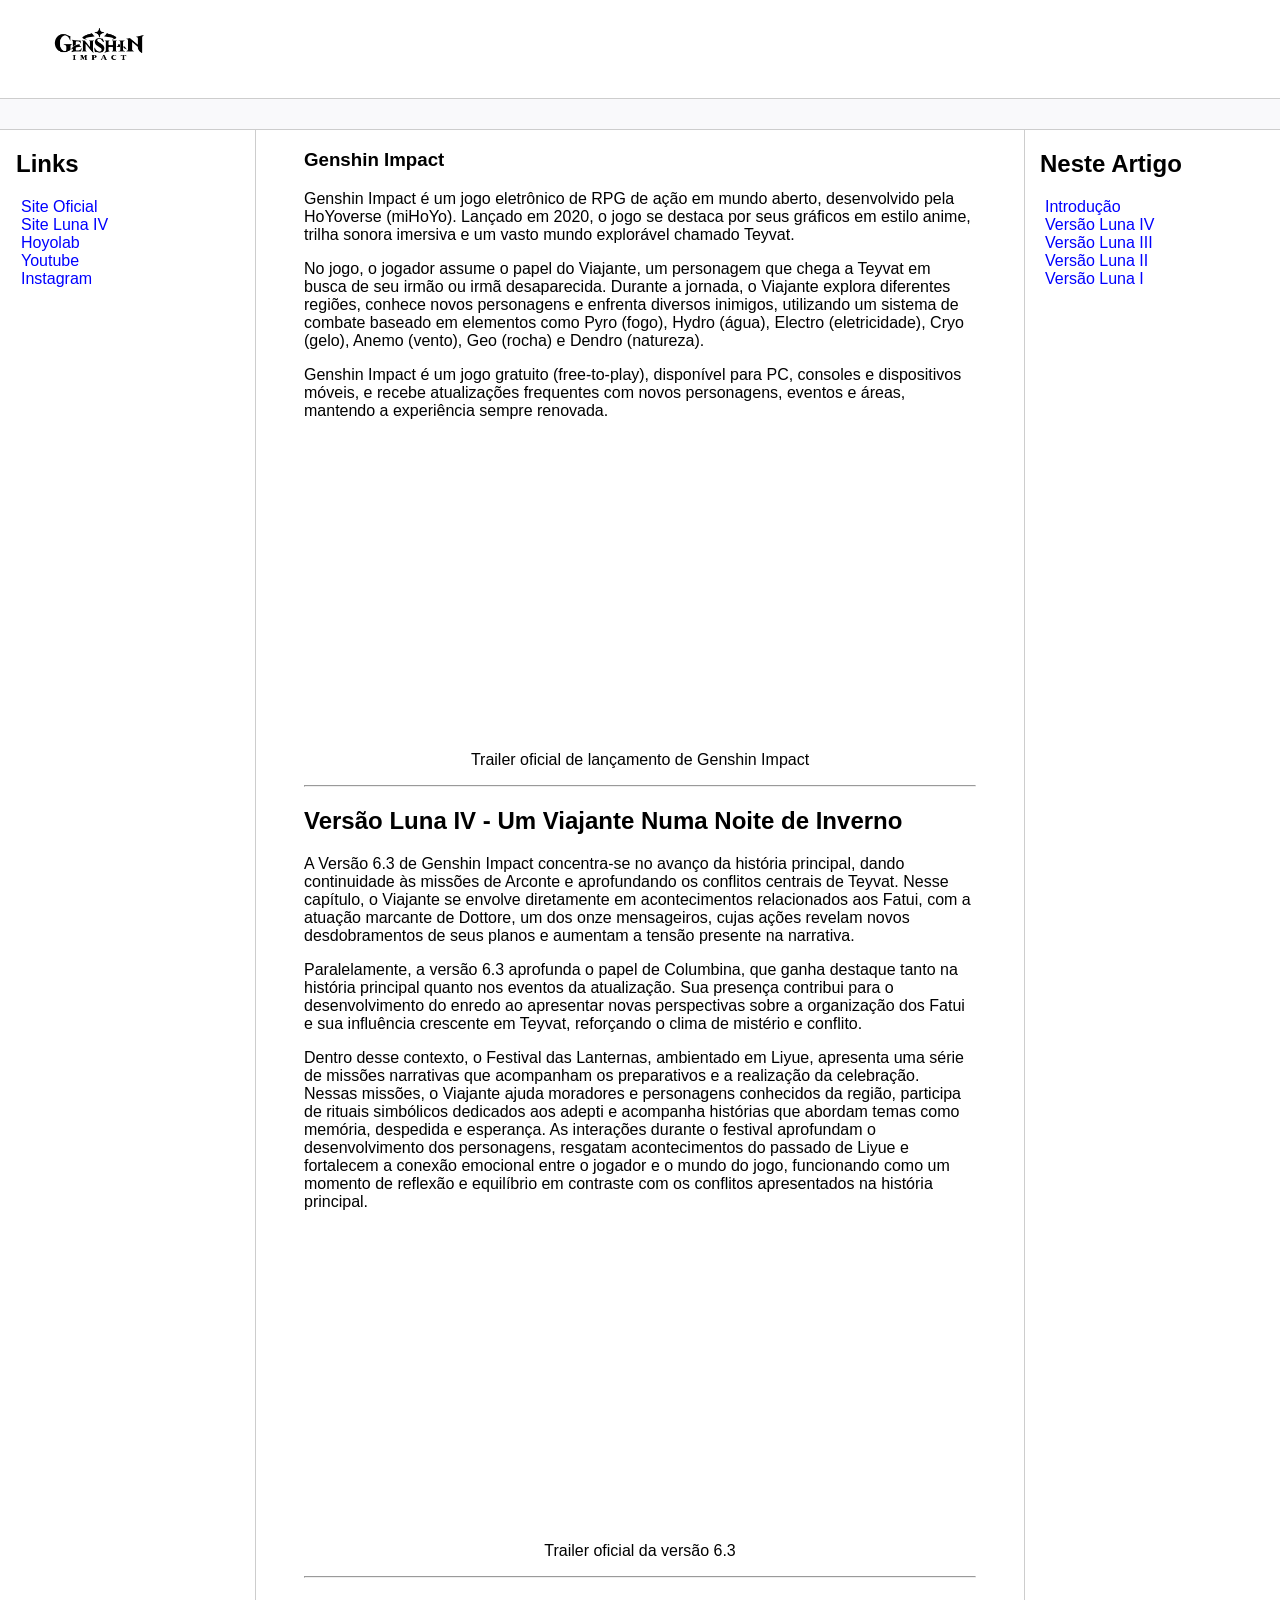
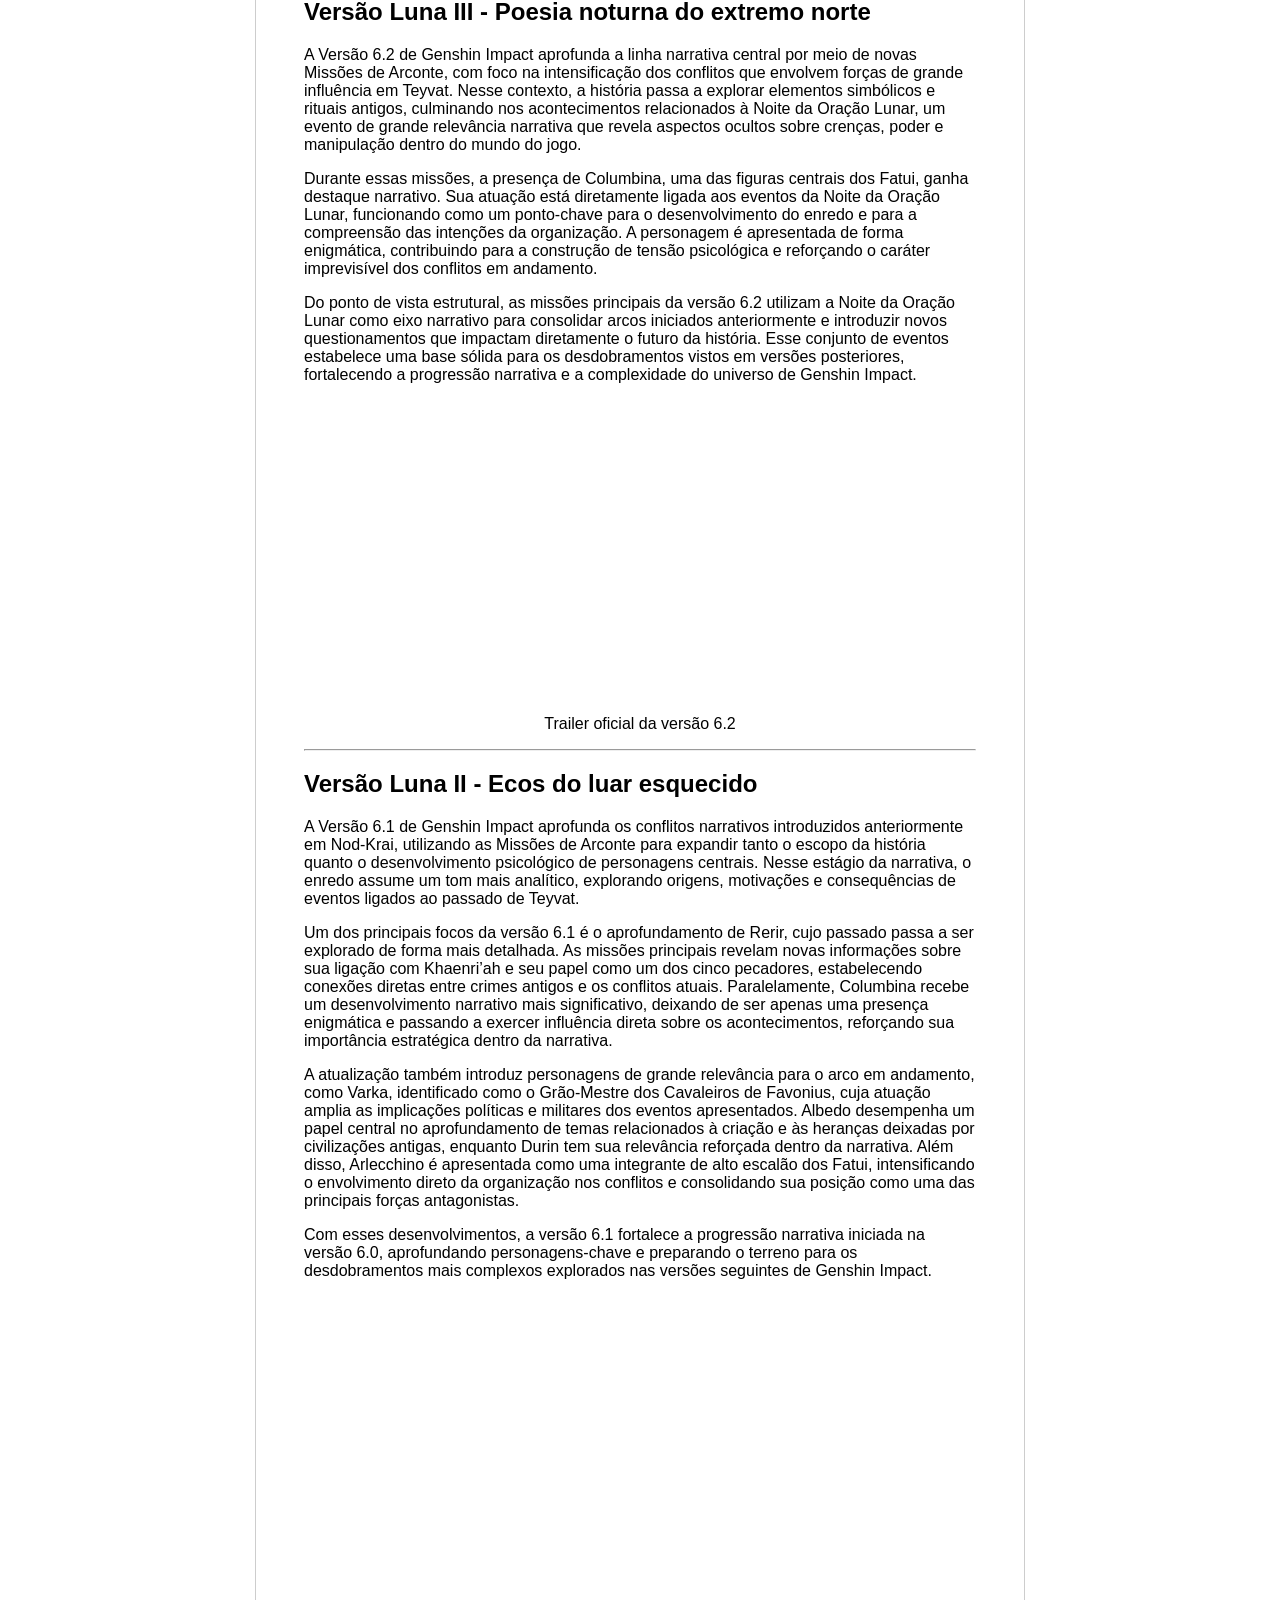
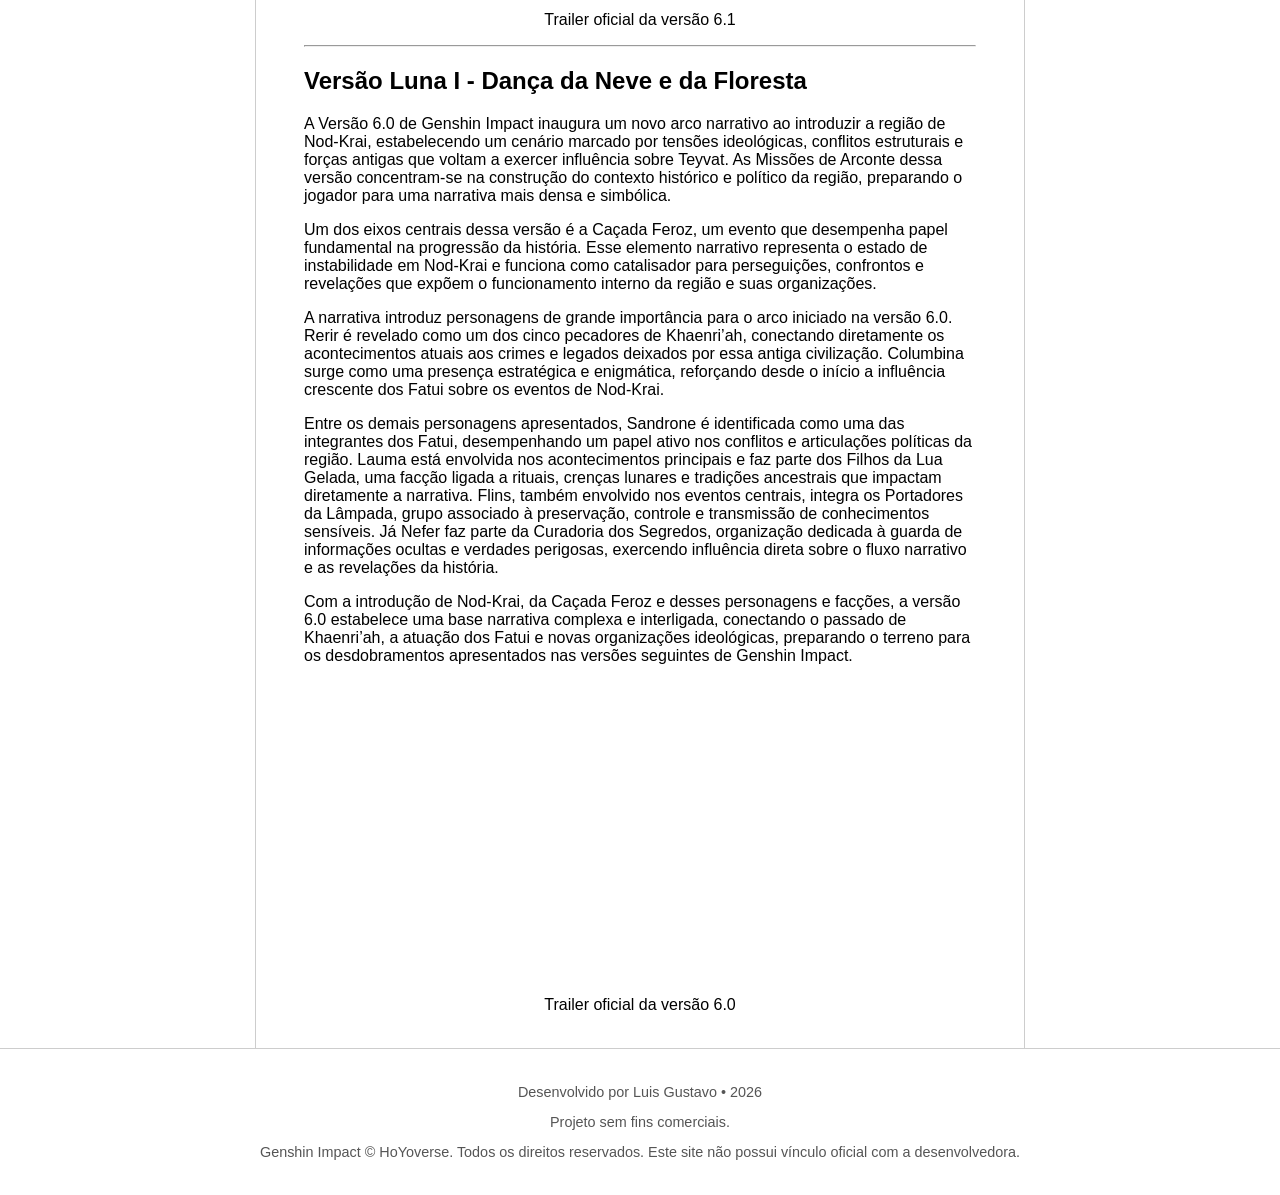
<file: Meu-Segundo-HTML/index.html>
<!DOCTYPE html>
<html lang="pt-br">

<head>
    <meta charset="UTF-8">
    <meta http-equiv="X-UA-Compatible" content="IE=edge">
    <meta name="viewport" content="width=device-width, initial-scale=1.0">
    <title>Genshin Impact</title>
    <link rel="stylesheet" href="assets/css/style.css">
</head>

<body>

    <header>
        <div class="logo">
            <img src="assets/images/Genshin Impact Logo.png" width="200" alt="Logotipo do jogo Genshin Impact" />
        </div>
    </header>

    <div class="bar"></div>

    <main class="content">
        <nav class="sidebar" aria-label="Links externos sobre Genshin Impact">
            <h2>Links</h2>
            <ul>
                <li><a href="https://genshin.hoyoverse.com/pt/home" target="_blank" rel="noopener noreferrer">Site
                        Oficial</a></li>
                <li><a href="https://genshin.hoyoverse.com/pt/" target="_blank" rel="noopener noreferrer"> Site Luna
                        IV</a></li>
                <li><a href="https://www.hoyolab.com/home" target="_blank" rel="noopener noreferrer">Hoyolab</a></li>
                <li><a href="https://www.youtube.com/@GenshinImpact" target="_blank"
                        rel="noopener noreferrer">Youtube</a></li>
                <li><a href="https://www.instagram.com/genshinimpact/" target="_blank"
                        rel="noopener noreferrer">Instagram</a></li>
            </ul>
        </nav>

        <article class="main">
            <section>
                <h1 id="introducao">Genshin Impact</h1>
                <p>Genshin Impact é um jogo eletrônico de RPG de ação em mundo aberto, desenvolvido pela HoYoverse
                    (miHoYo).
                    Lançado em 2020, o jogo se destaca por seus gráficos em estilo anime, trilha sonora imersiva e um
                    vasto
                    mundo explorável chamado Teyvat.</p>
                <p>No jogo, o jogador assume o papel do Viajante, um personagem que chega a Teyvat em busca de seu irmão
                    ou
                    irmã desaparecida. Durante a jornada, o Viajante explora diferentes regiões, conhece novos
                    personagens e
                    enfrenta diversos inimigos, utilizando um sistema de combate baseado em elementos como Pyro (fogo),
                    Hydro (água), Electro (eletricidade), Cryo (gelo), Anemo (vento), Geo (rocha) e Dendro (natureza).
                </p>
                <p>Genshin Impact é um jogo gratuito (free-to-play), disponível para PC, consoles e dispositivos móveis,
                    e
                    recebe atualizações frequentes com novos personagens, eventos e áreas, mantendo a experiência sempre
                    renovada.</p>
                <figure>
                    <iframe width="560" height="315" src="https://www.youtube.com/embed/TAlKhARUcoY?si=qpi9Kr5sYi59knwH"
                        title="Trailer oficial de lançamento de Genshin Impact" frameborder="0"
                        allow="accelerometer; autoplay; clipboard-write; encrypted-media; gyroscope; picture-in-picture; web-share"
                        referrerpolicy="strict-origin-when-cross-origin" allowfullscreen></iframe>
                    <figcaption>Trailer oficial de lançamento de Genshin Impact</figcaption>
                </figure>
            </section>

            <hr>

            <section>
                <h2 id="versao-luna-iv">Versão Luna IV - Um Viajante Numa Noite de Inverno</h2>
                <p>A Versão 6.3 de Genshin Impact concentra-se no avanço da história principal, dando continuidade às
                    missões de Arconte e aprofundando os conflitos centrais de Teyvat. Nesse capítulo, o Viajante se
                    envolve
                    diretamente em acontecimentos relacionados aos Fatui, com a atuação marcante de Dottore, um dos onze
                    mensageiros, cujas ações
                    revelam novos desdobramentos de seus planos e aumentam a tensão presente na narrativa.</p>
                <p>Paralelamente, a versão 6.3 aprofunda o papel de Columbina, que ganha destaque tanto na história
                    principal quanto nos eventos da atualização. Sua presença contribui para o desenvolvimento do enredo
                    ao
                    apresentar novas perspectivas sobre a organização dos Fatui e sua influência crescente em Teyvat,
                    reforçando o clima de mistério e conflito.</p>
                <p>Dentro desse contexto, o Festival das Lanternas, ambientado em Liyue, apresenta uma série de missões
                    narrativas que acompanham os preparativos e a realização da celebração. Nessas missões, o Viajante
                    ajuda
                    moradores e personagens conhecidos da região, participa de rituais simbólicos dedicados aos adepti e
                    acompanha histórias que abordam temas como memória, despedida e esperança. As interações durante o
                    festival aprofundam o desenvolvimento dos personagens, resgatam acontecimentos do passado de Liyue e
                    fortalecem a conexão emocional entre o jogador e o mundo do jogo, funcionando como um momento de
                    reflexão e equilíbrio em contraste com os conflitos apresentados na história principal.</p>
                <figure>
                    <iframe width="560" height="315" src="https://www.youtube.com/embed/_yuHIzPJGHA?si=ZLZc5RYgcNgXT3jJ"
                        title="Trailer oficial da versão 6.3 de Genshin Impact - Luna IV" frameborder="0"
                        allow="accelerometer; autoplay; clipboard-write; encrypted-media; gyroscope; picture-in-picture; web-share"
                        referrerpolicy="strict-origin-when-cross-origin" allowfullscreen></iframe>
                    <figcaption>Trailer oficial da versão 6.3</figcaption>
                </figure>
            </section>

            <hr>

            <section>
                <h2 id="versao-luna-iii">Versão Luna III - Poesia noturna do extremo norte</h2>
                <p>A Versão 6.2 de Genshin Impact aprofunda a linha narrativa central por meio de novas Missões de
                    Arconte,
                    com foco na intensificação dos conflitos que envolvem forças de grande influência em Teyvat. Nesse
                    contexto, a história passa a explorar elementos simbólicos e rituais antigos, culminando nos
                    acontecimentos relacionados à Noite da Oração Lunar, um evento de grande relevância narrativa que
                    revela
                    aspectos ocultos sobre crenças, poder e manipulação dentro do mundo do jogo.</p>
                <p>Durante essas missões, a presença de Columbina, uma das figuras centrais dos Fatui, ganha destaque
                    narrativo. Sua atuação está diretamente ligada aos eventos da Noite da Oração Lunar, funcionando
                    como um
                    ponto-chave para o desenvolvimento do enredo e para a compreensão das intenções da organização. A
                    personagem é apresentada de forma enigmática, contribuindo para a construção de tensão psicológica e
                    reforçando o caráter imprevisível dos conflitos em andamento.</p>
                <p>Do ponto de vista estrutural, as missões principais da versão 6.2 utilizam a Noite da Oração Lunar
                    como
                    eixo narrativo para consolidar arcos iniciados anteriormente e introduzir novos questionamentos que
                    impactam diretamente o futuro da história. Esse conjunto de eventos estabelece uma base sólida para
                    os
                    desdobramentos vistos em versões posteriores, fortalecendo a progressão narrativa e a complexidade
                    do
                    universo de Genshin Impact.</p>
                <figure>
                    <iframe width="560" height="315" src="https://www.youtube.com/embed/fU6nElrxNRs?si=5dLxosUzM3kT7zOH"
                        title="Trailer oficial da versão 6.2 de Genshin Impact - Luna III" frameborder="0"
                        allow="accelerometer; autoplay; clipboard-write; encrypted-media; gyroscope; picture-in-picture; web-share"
                        referrerpolicy="strict-origin-when-cross-origin" allowfullscreen></iframe>
                    <figcaption>Trailer oficial da versão 6.2</figcaption>
                </figure>
            </section>

            <hr>

            <section>
                <h2 id="versao-luna-ii">Versão Luna II - Ecos do luar esquecido</h2>
                <p>A Versão 6.1 de Genshin Impact aprofunda os conflitos narrativos introduzidos anteriormente em
                    Nod-Krai,
                    utilizando as Missões de Arconte para expandir tanto o escopo da história quanto o desenvolvimento
                    psicológico de personagens centrais. Nesse estágio da narrativa, o enredo assume um tom mais
                    analítico,
                    explorando origens, motivações e consequências de eventos ligados ao passado de Teyvat.</p>
                <p>Um dos principais focos da versão 6.1 é o aprofundamento de Rerir, cujo passado passa a ser explorado
                    de
                    forma mais detalhada. As missões principais revelam novas informações sobre sua ligação com
                    Khaenri’ah e
                    seu papel como um dos cinco pecadores, estabelecendo conexões diretas entre crimes antigos e os
                    conflitos atuais. Paralelamente, Columbina recebe um desenvolvimento narrativo mais significativo,
                    deixando de ser apenas uma presença enigmática e passando a exercer influência direta sobre os
                    acontecimentos, reforçando sua importância estratégica dentro da narrativa.</p>
                <p>A atualização também introduz personagens de grande relevância para o arco em andamento, como Varka,
                    identificado como o Grão-Mestre dos Cavaleiros de Favonius, cuja atuação amplia as implicações
                    políticas
                    e militares dos eventos apresentados. Albedo desempenha um papel central no aprofundamento de temas
                    relacionados à criação e às heranças deixadas por civilizações antigas, enquanto Durin tem sua
                    relevância reforçada dentro da narrativa. Além disso, Arlecchino é apresentada como uma integrante
                    de
                    alto escalão dos Fatui, intensificando o envolvimento direto da organização nos conflitos e
                    consolidando
                    sua posição como uma das principais forças antagonistas.</p>
                <p>Com esses desenvolvimentos, a versão 6.1 fortalece a progressão narrativa iniciada na versão 6.0,
                    aprofundando personagens-chave e preparando o terreno para os desdobramentos mais complexos
                    explorados
                    nas versões seguintes de Genshin Impact.</p>
                <figure>
                    <iframe width="560" height="315" src="https://www.youtube.com/embed/w50jW_iEXns?si=mKnNE_qgjJ8ICcf1"
                        title="Trailer oficial da versão 6.1 de Genshin Impact - Luna II" frameborder="0"
                        allow="accelerometer; autoplay; clipboard-write; encrypted-media; gyroscope; picture-in-picture; web-share"
                        referrerpolicy="strict-origin-when-cross-origin" allowfullscreen></iframe>
                    <figcaption>Trailer oficial da versão 6.1</figcaption>
                </figure>
            </section>

            <hr>

            <section>
                <h2 id="versao-luna-i">Versão Luna I - Dança da Neve e da Floresta</h2>
                <p>A Versão 6.0 de Genshin Impact inaugura um novo arco narrativo ao introduzir a região de Nod-Krai,
                    estabelecendo um cenário marcado por tensões ideológicas, conflitos estruturais e forças antigas que
                    voltam a exercer influência sobre Teyvat. As Missões de Arconte dessa versão concentram-se na
                    construção
                    do contexto histórico e político da região, preparando o jogador para uma narrativa mais densa e
                    simbólica.</p>
                <p>Um dos eixos centrais dessa versão é a Caçada Feroz, um evento que desempenha papel fundamental na
                    progressão da história. Esse elemento narrativo representa o estado de instabilidade em Nod-Krai e
                    funciona como catalisador para perseguições, confrontos e revelações que expõem o funcionamento
                    interno
                    da região e suas organizações.</p>
                <p>A narrativa introduz personagens de grande importância para o arco iniciado na versão 6.0. Rerir é
                    revelado como um dos cinco pecadores de Khaenri’ah, conectando diretamente os acontecimentos atuais
                    aos
                    crimes e legados deixados por essa antiga civilização. Columbina surge como uma presença estratégica
                    e
                    enigmática, reforçando desde o início a influência crescente dos Fatui sobre os eventos de Nod-Krai.
                </p>
                <p>Entre os demais personagens apresentados, Sandrone é identificada como uma das integrantes dos Fatui,
                    desempenhando um papel ativo nos conflitos e articulações políticas da região. Lauma está envolvida
                    nos
                    acontecimentos principais e faz parte dos Filhos da Lua Gelada, uma facção ligada a rituais, crenças
                    lunares e tradições ancestrais que impactam diretamente a narrativa. Flins, também envolvido nos
                    eventos
                    centrais, integra os Portadores da Lâmpada, grupo associado à preservação, controle e transmissão de
                    conhecimentos sensíveis. Já Nefer faz parte da Curadoria dos Segredos, organização dedicada à guarda
                    de
                    informações ocultas e verdades perigosas, exercendo influência direta sobre o fluxo narrativo e as
                    revelações da história.</p>
                <p>Com a introdução de Nod-Krai, da Caçada Feroz e desses personagens e facções, a versão 6.0 estabelece
                    uma
                    base narrativa complexa e interligada, conectando o passado de Khaenri’ah, a atuação dos Fatui e
                    novas
                    organizações ideológicas, preparando o terreno para os desdobramentos apresentados nas versões
                    seguintes
                    de Genshin Impact.</p>
                <figure>
                    <iframe width="560" height="315" src="https://www.youtube.com/embed/QWDyxSo-oq0?si=Lzw2mHSeqXkD2x80"
                        title="Trailer oficial da versão 6.0 de Genshin Impact - Luna I" frameborder="0"
                        allow="accelerometer; autoplay; clipboard-write; encrypted-media; gyroscope; picture-in-picture; web-share"
                        referrerpolicy="strict-origin-when-cross-origin" allowfullscreen></iframe>
                    <figcaption>Trailer oficial da versão 6.0</figcaption>
                </figure>

                <br>
            </section>
        </article>

        <nav class="anchors">
            <h2>Neste Artigo</h2>
            <ul>
                <li><a href="#introducao">Introdução</a></li>
                <li><a href="#versao-luna-iv">Versão Luna IV</a></li>
                <li><a href="#versao-luna-iii">Versão Luna III</a></li>
                <li><a href="#versao-luna-ii">Versão Luna II</a></li>
                <li><a href="#versao-luna-i">Versão Luna I</a></li>
            </ul>
        </nav>
    </main>

    <footer class="footer">
        <p>
            Desenvolvido por Luis Gustavo • 2026
        </p>

        <p>
            Projeto sem fins comerciais.
        </p>

        <p>
            Genshin Impact © HoYoverse. Todos os direitos reservados.
            Este site não possui vínculo oficial com a desenvolvedora.
        </p>
    </footer>
</body>

</html>
</file>
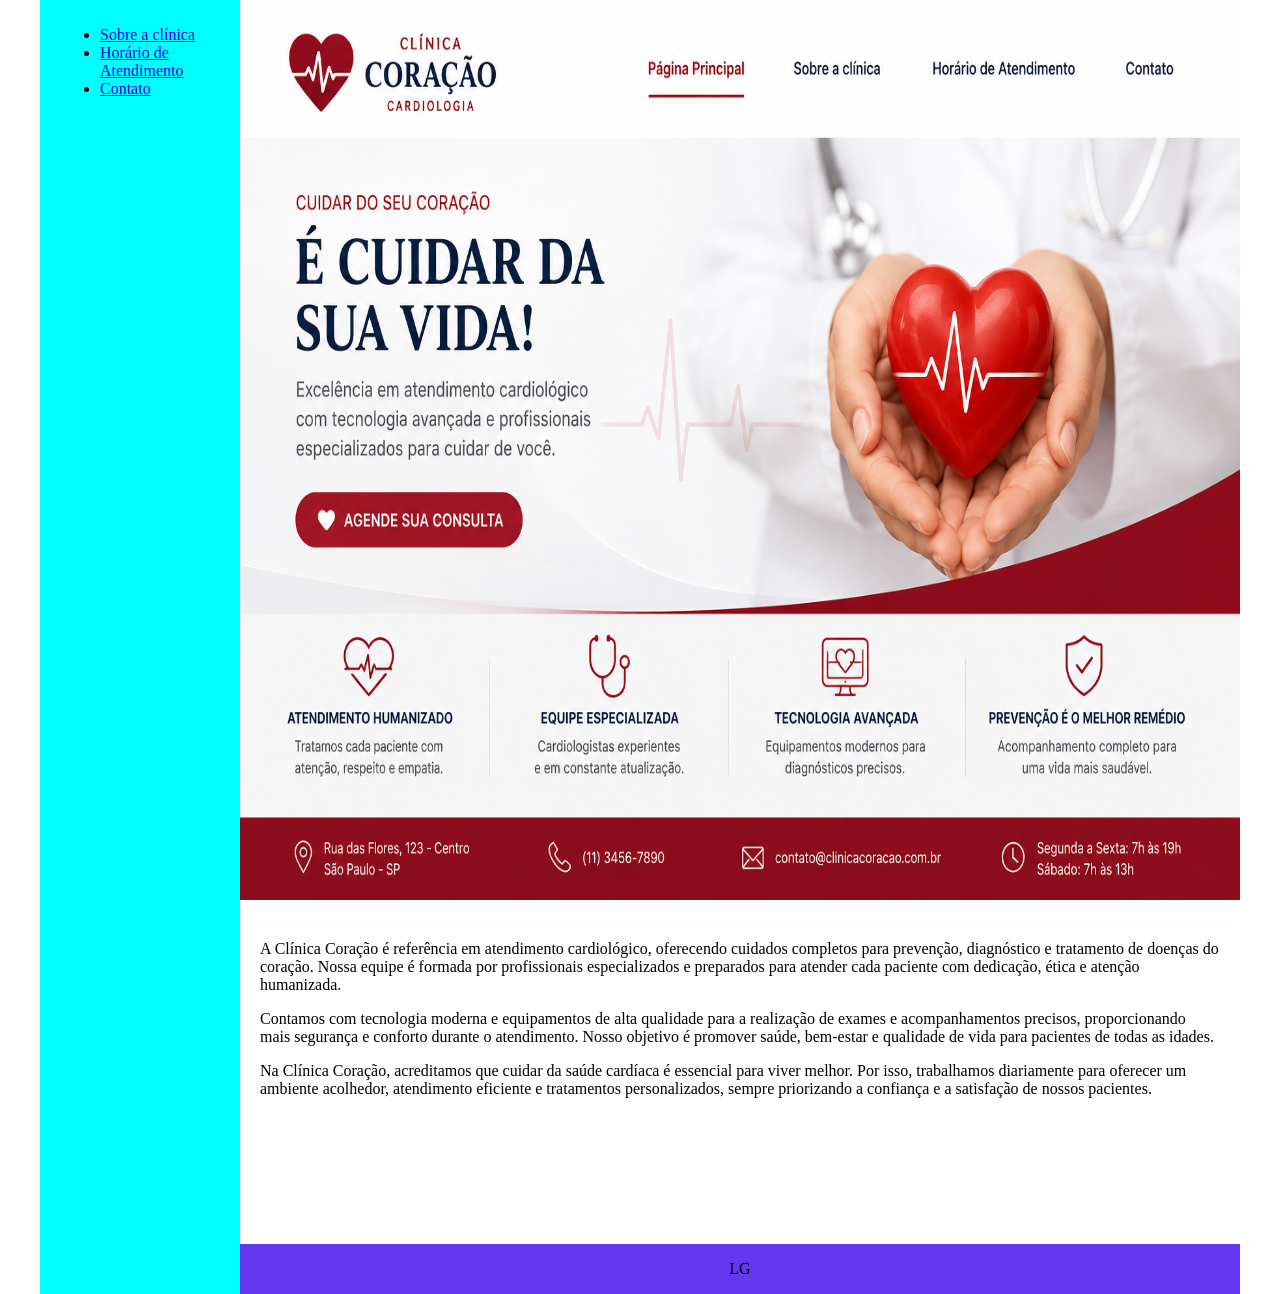
<file: Meu-Terceiro-HTML/index.html>
<!DOCTYPE html>
<html lang="pt-br">

<head>
    <meta charset="UTF-8">
    <meta http-equiv="X-UA-Compatible" content="IE=edge">
    <meta name="viewport" content="width=device-width, initial-scale=1.0">
    <title>Criando seu Primeiro Site Completo com HTML</title>
    <link rel="stylesheet" href="./styles.css">
</head>

<body>
    <div class="wrapper">
        <div class="menu">
            <ul>
                <li><a href="./about.html">Sobre a clínica</a></li>
                <li><a href="./service.html">Horário de Atendimento</a></li>
                <li><a href="./contact.html">Contato</a></li>
            </ul>
        </div>

        <div class="main">
            <div class="header">
                <img src="./Imagem01.png" alt="">
            </div>

            <div class="content">
                <p>A Clínica Coração é referência em atendimento cardiológico, oferecendo cuidados completos
                    para prevenção, diagnóstico e tratamento de doenças do coração. Nossa equipe é formada por
                    profissionais especializados e preparados para atender cada paciente com dedicação, ética e
                    atenção humanizada.</p>

                <p>Contamos com tecnologia moderna e equipamentos de alta qualidade para a realização de exames
                    e acompanhamentos precisos, proporcionando mais segurança e conforto durante o atendimento.
                    Nosso objetivo é promover saúde, bem-estar e qualidade de vida para pacientes de todas as idades.</p>

                <p>Na Clínica Coração, acreditamos que cuidar da saúde cardíaca é essencial para viver melhor.
                    Por isso, trabalhamos diariamente para oferecer um ambiente acolhedor, atendimento eficiente
                    e tratamentos personalizados, sempre priorizando a confiança e a satisfação de nossos pacientes.</p>
            </div>

            <div class="footer">
                <p>LG</p>
            </div>
        </div>
    </div>
</body>

</html>
</file>
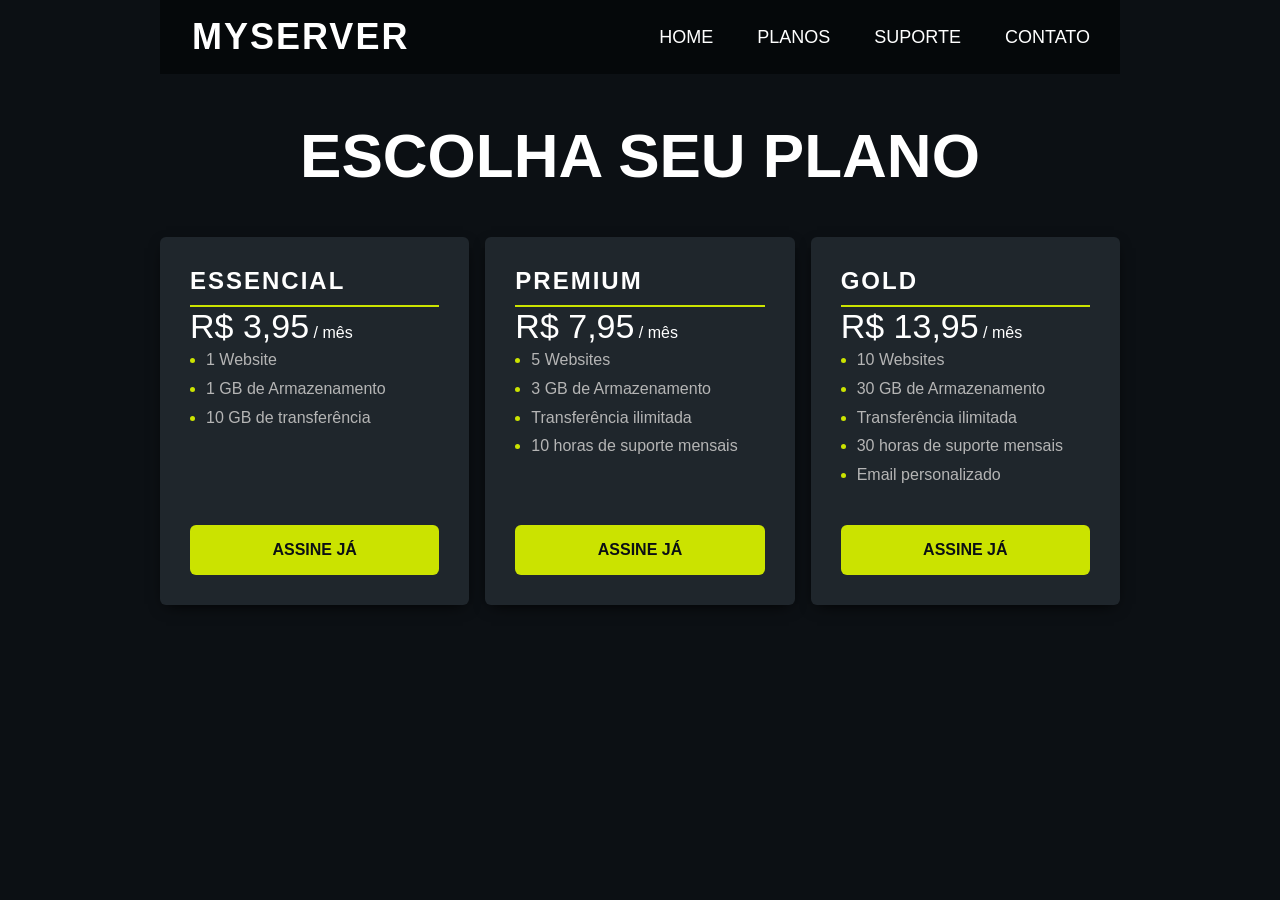
<file: Minha-Segunda-Landing-Page-com-HTML-e-CSS/index.html>
<!DOCTYPE html>
<html lang="pt-br">

<head>
    <meta charset="UTF-8">
    <meta name="viewport" content="width=device-width, initial-scale=1.0">
    <title>Projeto 03</title>
    <link rel="stylesheet" href="assets/css/styles.css">
</head>

<body>
    <header class="header">
        <div>
            <h1>myserver</h1>
        </div>
        <nav>
            <ul>
                <li><a href="#">Home</a></li>
                <li><a href="#">Planos</a></li>
                <li><a href="#">Suporte</a></li>
                <li><a href="#">Contato</a></li>
            </ul>
        </nav>
    </header>

    <main>
        <div class="container">
            <h2>escolha seu plano</h2>
        </div>

        <div class="plans">
            <article class="plan">
                <header class="type">
                    <h2>essencial</h2>
                </header>
                <p class="price"><span>R$ 3,95</span> / mês</p>
                <div class="content">
                    <ul>
                        <li>1 Website</li>
                        <li>1 GB de Armazenamento</li>
                        <li>10 GB de transferência</li>
                    </ul>
                </div>
                <div class="subscribe">
                    <a href="#">assine já</a>
                </div>
            </article>

            <article class="plan">
                <header class="type">
                    <h2>premium</h2>
                </header>
                <p class="price"><span>R$ 7,95</span> / mês</p>
                <div class="content">
                    <ul>
                        <li>5 Websites</li>
                        <li>3 GB de Armazenamento</li>
                        <li>Transferência ilimitada</li>
                        <li>10 horas de suporte mensais</li>
                    </ul>
                </div>
                <div class="subscribe">
                    <a href="#">assine já</a>
                </div>
            </article>

            <article class="plan">
                <header class="type">
                    <h2>gold</h2>
                </header>
                <p class="price"><span>R$ 13,95</span> / mês</p>
                <div class="content">
                    <ul>
                        <li>10 Websites</li>
                        <li>30 GB de Armazenamento</li>
                        <li>Transferência ilimitada</li>
                        <li>30 horas de suporte mensais</li>
                        <li>Email personalizado</li>
                    </ul>
                </div>
                <div class="subscribe">
                    <a href="#">assine já</a>
                </div>
            </article>
        </div>
    </main>
</body>

</html>
</file>
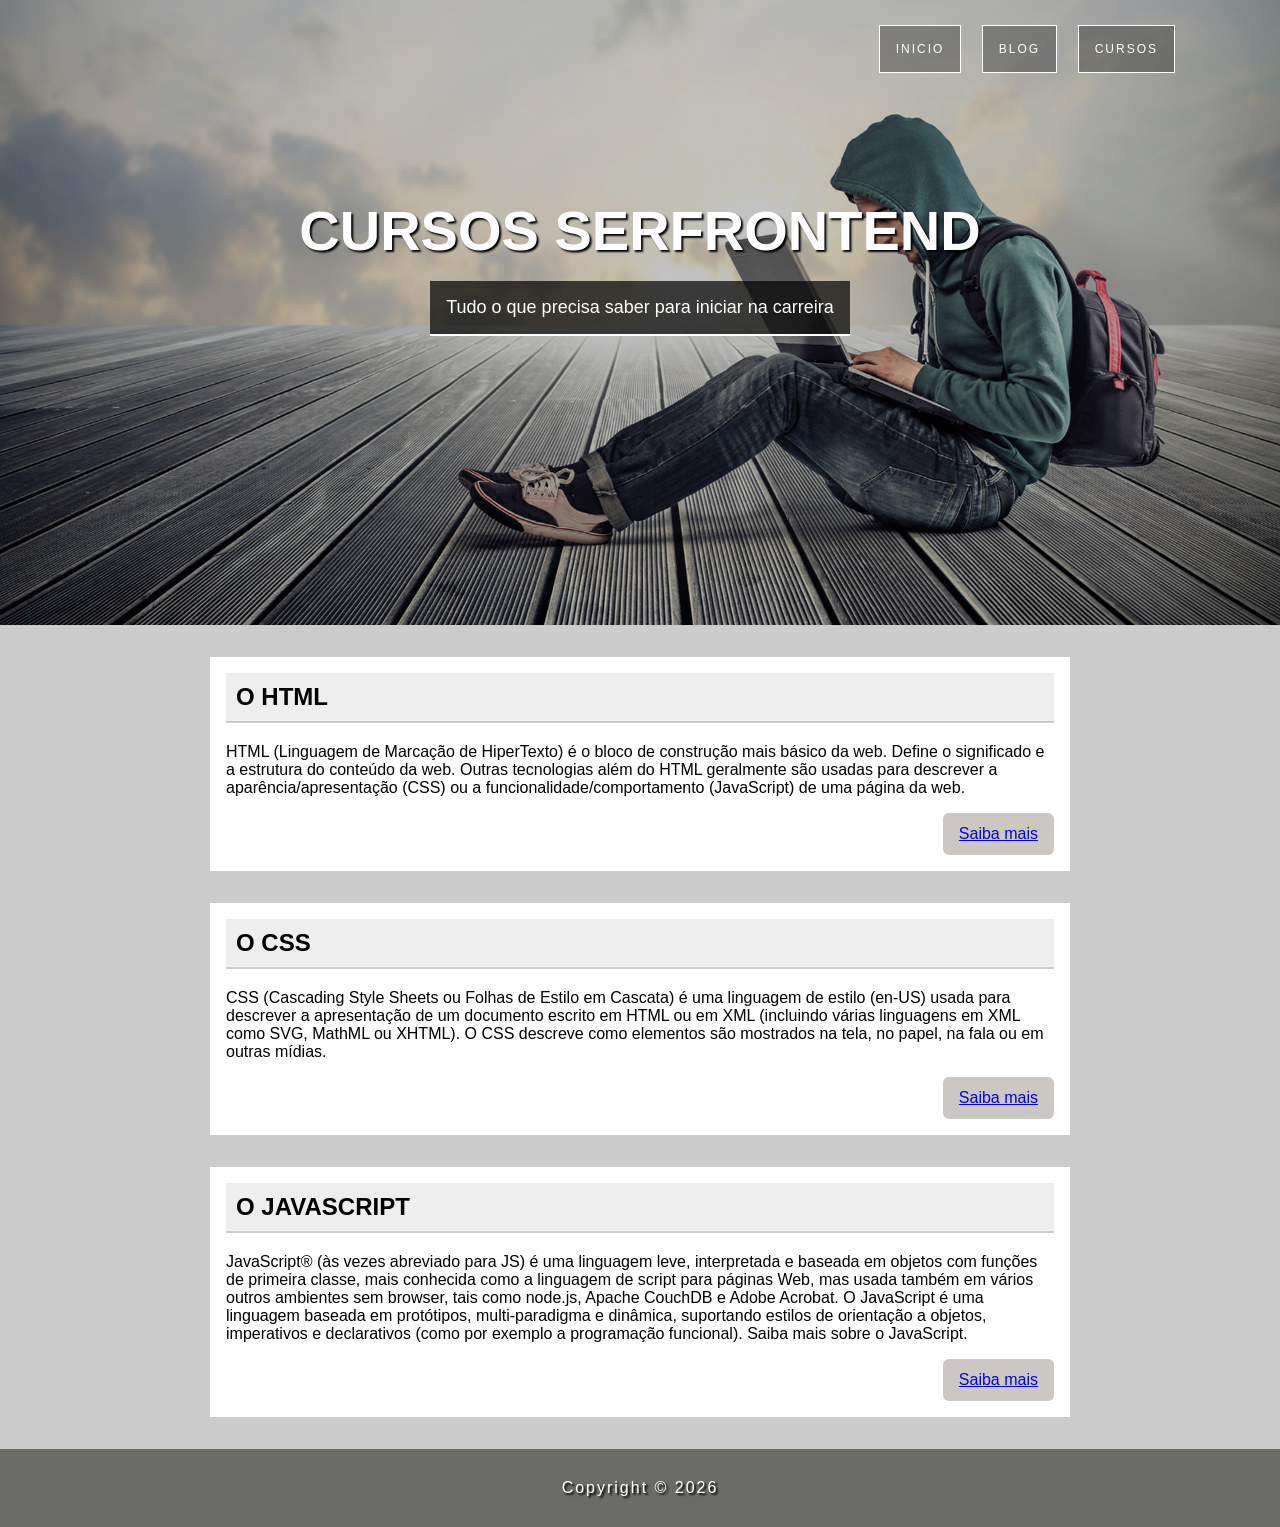
<file: Minha-Terceira-Landing-Page-com-HTML-e-CSS/index.html>
<!DOCTYPE html>
<html lang="pt-BR">

<head>
    <meta charset="UTF-8">
    <meta name="viewport" content="width=device-width, initial-scale=1.0">
    <title>Projeto 01</title>
    <link rel="stylesheet" href="assets/css/styles.css">
</head>

<body>
    <header>
        <nav>
            <ul>
                <li><a href="#">inicio</a></li>
                <li><a href="#">blog</a></li>
                <li><a href="#">cursos</a></li>
            </ul>
        </nav>
        <div class="text">
            <h1>cursos serfrontend</h1>
            <p>Tudo o que precisa saber para iniciar na carreira</p>
        </div>
    </header>

    <main>
        <article>
            <h2>o html</h2>
            <p>HTML (Linguagem de Marcação de HiperTexto) é o bloco de construção mais básico da web. Define o
                significado e a estrutura do conteúdo da web. Outras tecnologias além do HTML geralmente são usadas para
                descrever a aparência/apresentação (CSS) ou a funcionalidade/comportamento (JavaScript) de uma página da
                web.</p>
            <a href="#">Saiba mais</a>
        </article>
        <article>
            <h2>o css</h2>
            <p>CSS (Cascading Style Sheets ou Folhas de Estilo em Cascata) é uma linguagem de estilo (en-US) usada para
                descrever a apresentação de um documento escrito em HTML ou em XML (incluindo várias linguagens em XML
                como SVG, MathML ou XHTML). O CSS descreve como elementos são mostrados na tela, no papel, na fala ou em
                outras mídias.</p>
            <a href="#">Saiba mais</a>
        </article>
        <article>
            <h2>o javascript</h2>
            <p>JavaScript® (às vezes abreviado para JS) é uma linguagem leve, interpretada e baseada em objetos com
                funções de primeira classe, mais conhecida como a linguagem de script para páginas Web, mas usada também
                em vários outros ambientes sem browser, tais como node.js, Apache CouchDB e Adobe Acrobat. O JavaScript
                é uma linguagem baseada em protótipos, multi-paradigma e dinâmica, suportando estilos de orientação a
                objetos, imperativos e declarativos (como por exemplo a programação funcional). Saiba mais sobre o
                JavaScript.</p>
            <a href="#">Saiba mais</a>
        </article>
    </main>
    <footer>
        Copyright © 2026
    </footer>
</body>

</html>
</file>
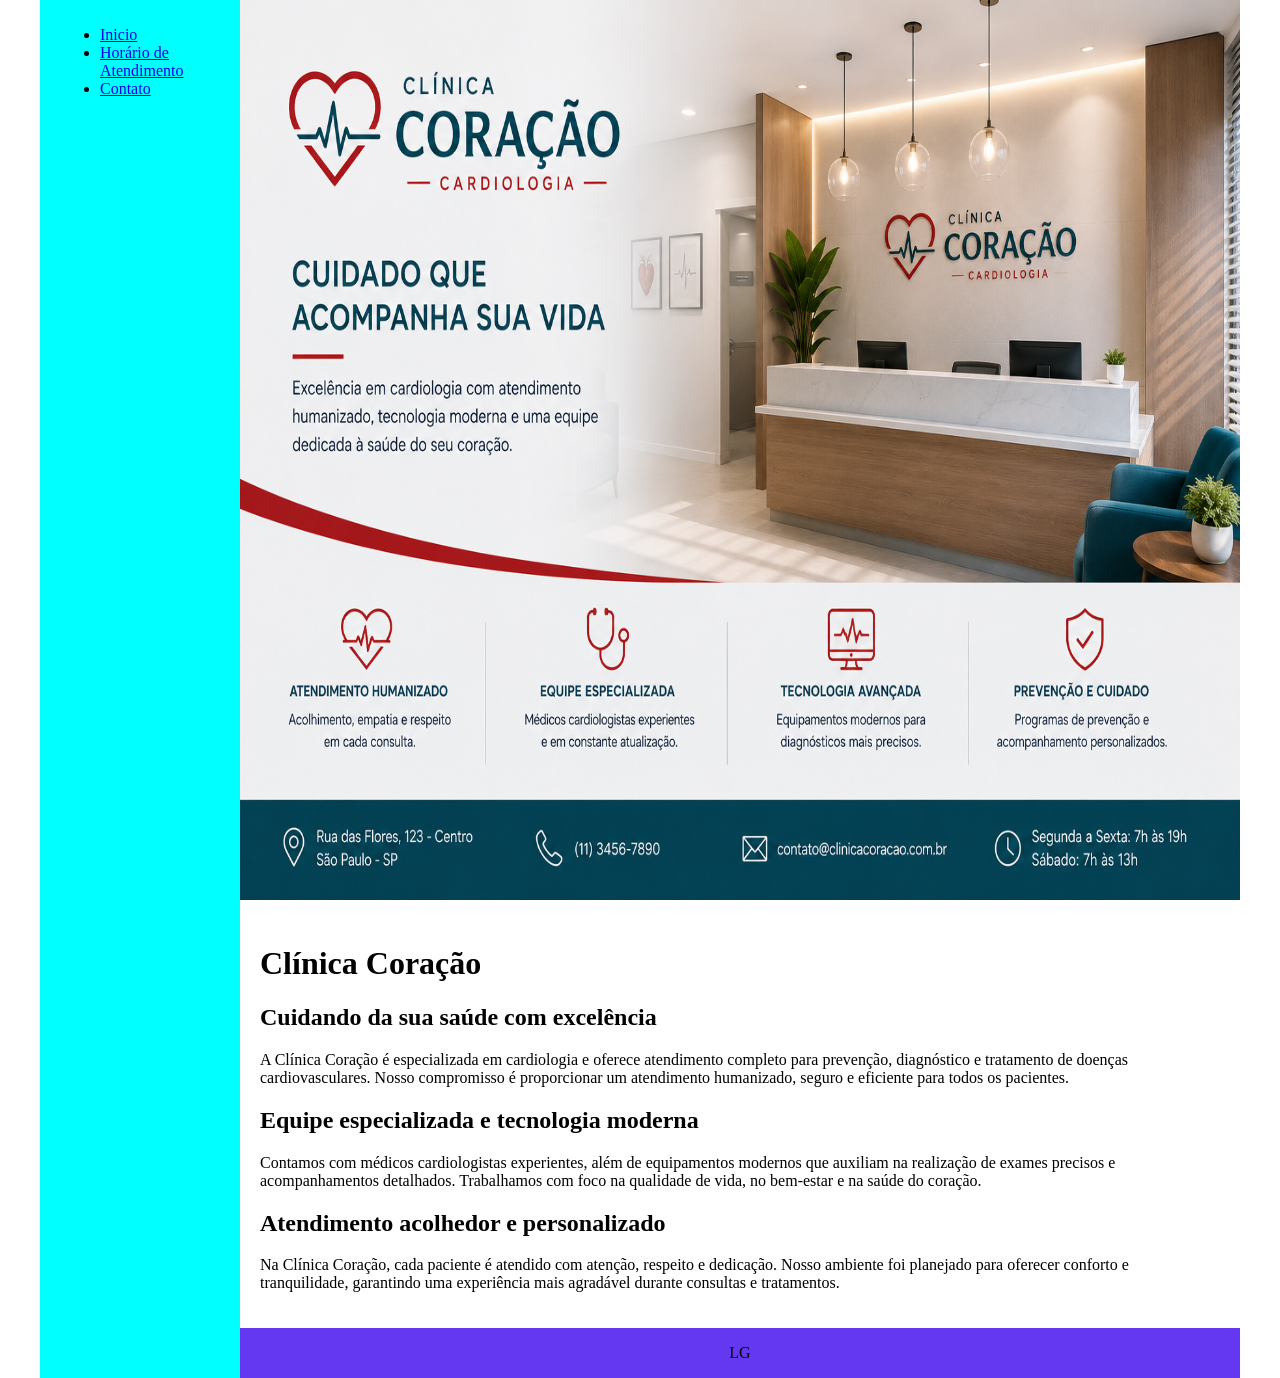
<file: Meu-Terceiro-HTML/about.html>
<!DOCTYPE html>
<html lang="pt-br">

<head>
    <meta charset="UTF-8">
    <meta http-equiv="X-UA-Compatible" content="IE=edge">
    <meta name="viewport" content="width=device-width, initial-scale=1.0">
    <title>Criando seu Primeiro Site Completo com HTML</title>
    <link rel="stylesheet" href="./styles.css">
</head>

<body>
    <div class="wrapper">
        <div class="menu">
            <ul>
                <li><a href="./index.html">Inicio</a></li>
                <li><a href="./service.html">Horário de Atendimento</a></li>
                <li><a href="./contact.html">Contato</a></li>
            </ul>
        </div>

        <div class="main">
            <div class="header">
                <img src="./Imagem02.png" alt="">
            </div>

            <div class="content">
                <h1>Clínica Coração</h1>

                <h2>Cuidando da sua saúde com excelência</h2>

                <p>A Clínica Coração é especializada em cardiologia e oferece atendimento completo
                    para prevenção, diagnóstico e tratamento de doenças cardiovasculares. Nosso compromisso
                    é proporcionar um atendimento humanizado, seguro e eficiente para todos os pacientes.</p>

                <h2>Equipe especializada e tecnologia moderna</h2>

                <p>Contamos com médicos cardiologistas experientes, além de equipamentos modernos que
                    auxiliam na realização de exames precisos e acompanhamentos detalhados. Trabalhamos
                    com foco na qualidade de vida, no bem-estar e na saúde do coração.</p>

                <h2>Atendimento acolhedor e personalizado</h2>

                <p>Na Clínica Coração, cada paciente é atendido com atenção, respeito e dedicação.
                    Nosso ambiente foi planejado para oferecer conforto e tranquilidade, garantindo
                    uma experiência mais agradável durante consultas e tratamentos.</p>
            </div>

            <div class="footer">
                <p>LG</p>
            </div>
        </div>
    </div>
</body>

</html>
</file>
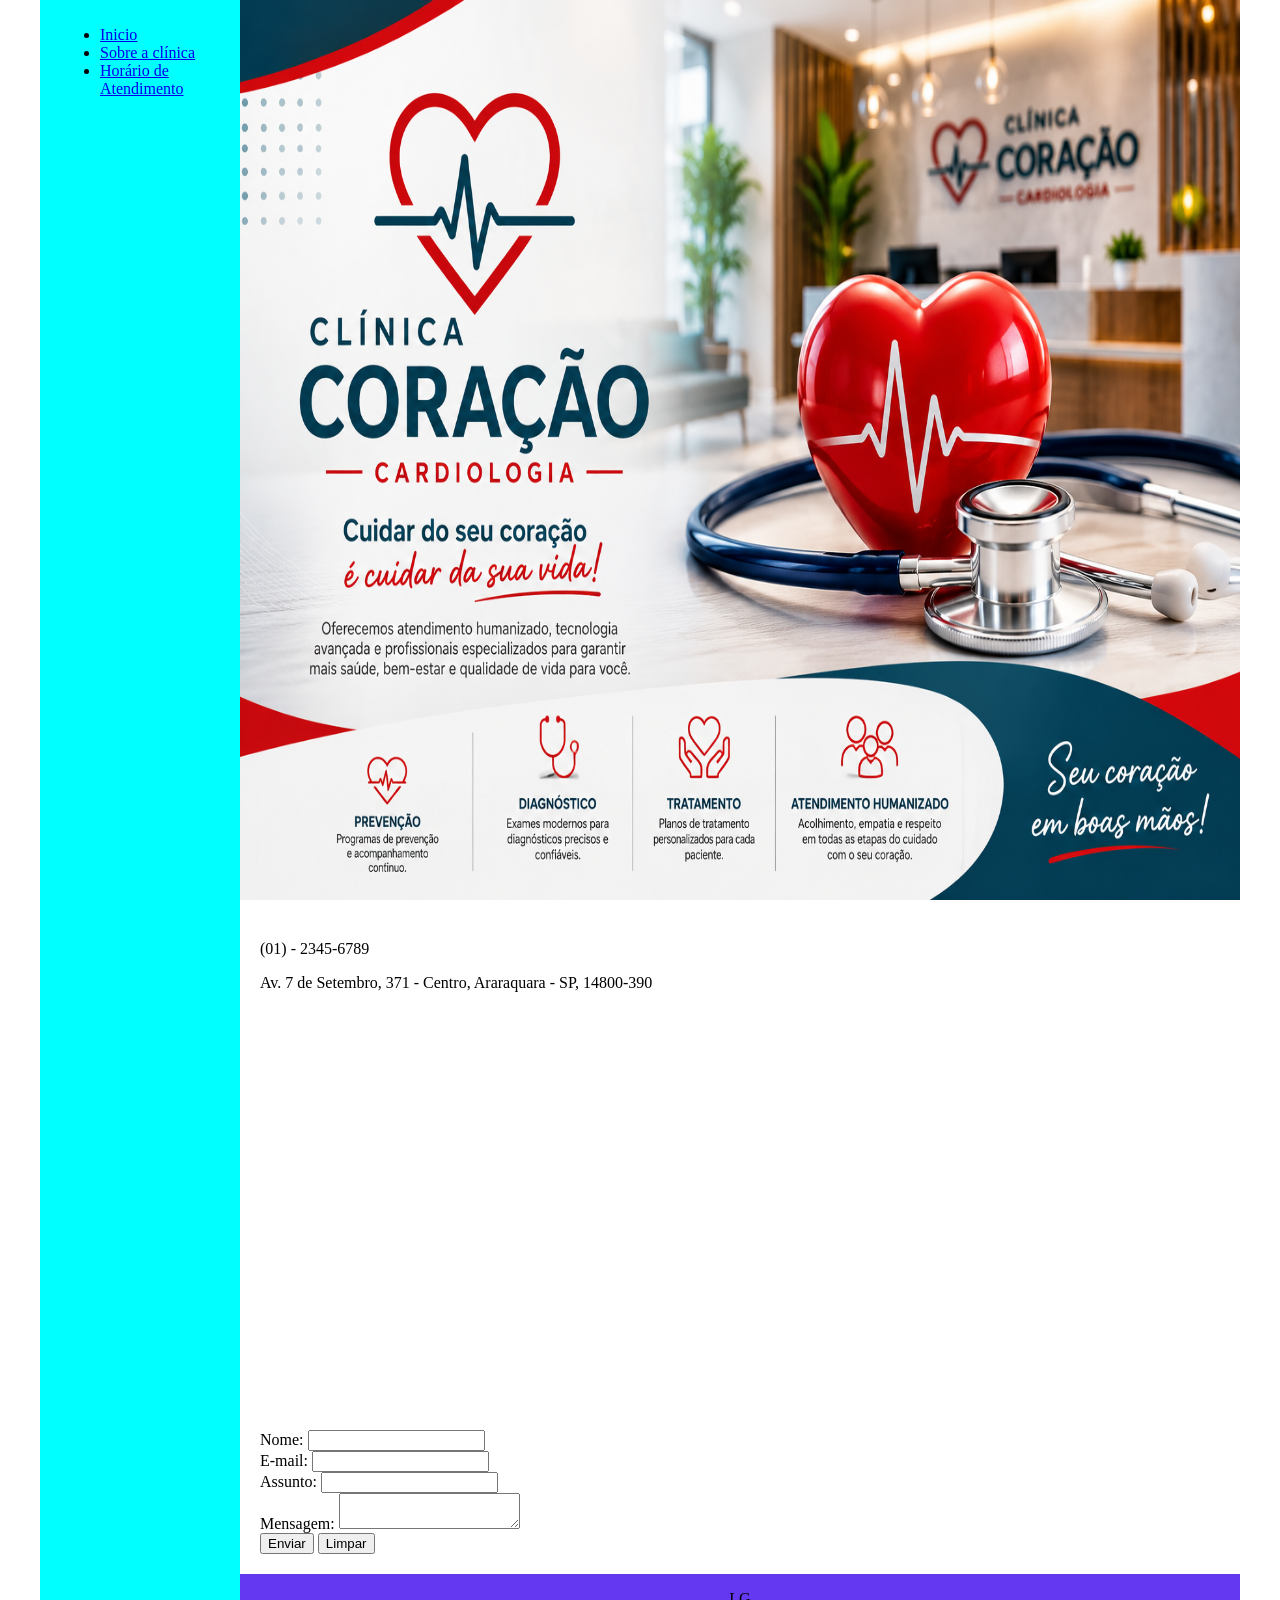
<file: Meu-Terceiro-HTML/contact.html>
<!DOCTYPE html>
<html lang="pt-br">

<head>
    <meta charset="UTF-8">
    <meta http-equiv="X-UA-Compatible" content="IE=edge">
    <meta name="viewport" content="width=device-width, initial-scale=1.0">
    <title>Criando seu Primeiro Site Completo com HTML</title>
    <link rel="stylesheet" href="./styles.css">
</head>

<body>
    <div class="wrapper">
        <div class="menu">
            <ul>
                <li><a href="./index.html">Inicio</a></li>
                <li><a href="./about.html">Sobre a clínica</a></li>
                <li><a href="./service.html">Horário de Atendimento</a></li>
            </ul>
        </div>

        <div class="main">
            <div class="header">
                <img src="./Imagem04.png" alt="">
            </div>

            <div class="content">
                <p>(01) - 2345-6789</p>
                <p>Av. 7 de Setembro, 371 - Centro, Araraquara - SP, 14800-390</p>

                <iframe src="https://www.google.com/maps/embed?pb=!1m18!1m12!1m3!1d3704.5497294590114!2d-48.177161325459345!3d-21.79768099917505!2m3!1f0!2f0!3f0!3m2!1i1024!2i768!4f13.1!3m3!1m2!1s0x94b8f352fa75fecf%3A0xf04febe826f6d95d!2sDIO!5e0!3m2!1spt-BR!2sbr!4v1779760398397!5m2!1spt-BR!2sbr" width="600" height="400" style="border:0;" allowfullscreen="" loading="lazy" referrerpolicy="no-referrer-when-downgrade"></iframe>

                <form autocomplete="off" target="_blank" method="post" action="#">
                    <br><label>Nome: </label><input type="text" name="name"><br>
                    <label>E-mail: </label><input type="email" name="email"><br>
                    <label>Assunto: </label><input type="text" name="text"><br>
                    <label>Mensagem: </label><textarea name="Mensagem"></textarea><br>
                    <button type="submit">Enviar</button>
                    <button type="reset">Limpar</button>
                </form>
            </div>

            <div class="footer">
                <p>LG</p>
            </div>
        </div>
    </div>
</body>

</html>
</file>
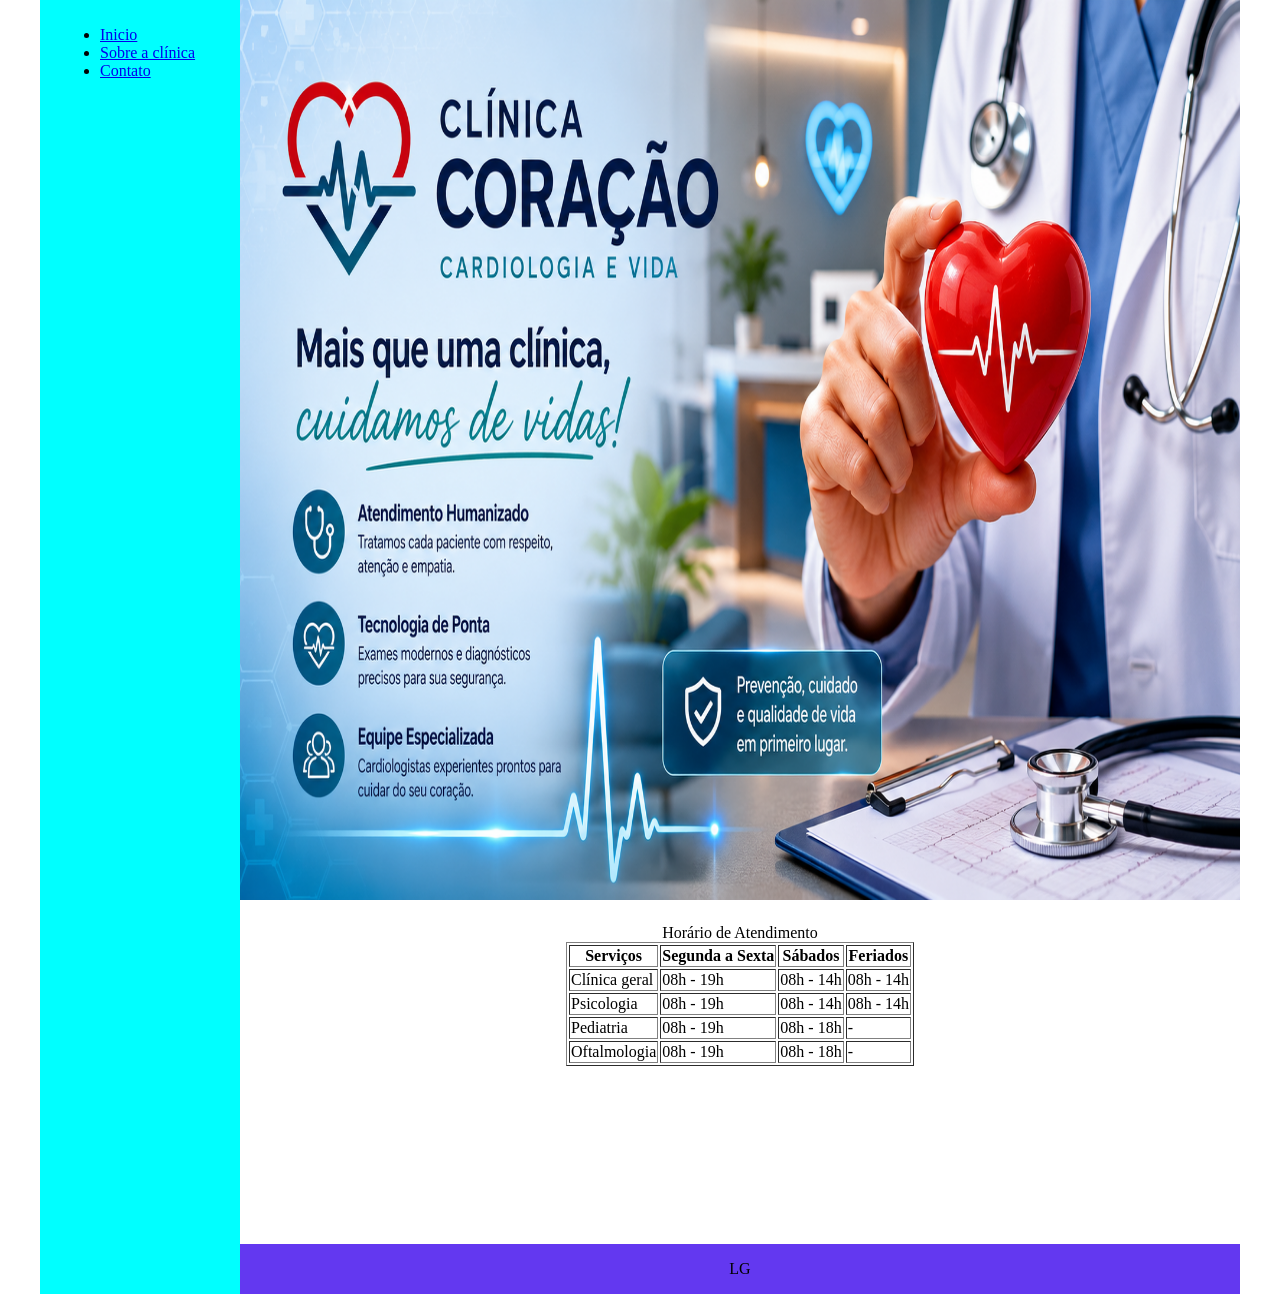
<file: Meu-Terceiro-HTML/service.html>
<!DOCTYPE html>
<html lang="pt-br">

<head>
    <meta charset="UTF-8">
    <meta http-equiv="X-UA-Compatible" content="IE=edge">
    <meta name="viewport" content="width=device-width, initial-scale=1.0">
    <title>Criando seu Primeiro Site Completo com HTML</title>
    <link rel="stylesheet" href="./styles.css">
</head>

<body>
    <div class="wrapper">
        <div class="menu">
            <ul>
                <li><a href="./index.html">Inicio</a></li>
                <li><a href="./about.html">Sobre a clínica</a></li>
                <li><a href="./contact.html">Contato</a></li>
            </ul>
        </div>

        <div class="main">
            <div class="header">
                <img src="./Imagem03.png" alt="">
            </div>

            <div class="content">
                <table border="1" align="center">
                    <caption>Horário de Atendimento</caption>
                    <tr>
                        <th>Serviços</th>
                        <th>Segunda a Sexta</th>
                        <th>Sábados</th>
                        <th>Feriados</th>
                    </tr>
                    <tr>
                        <td>Clínica geral</td>
                        <td>08h - 19h</td>
                        <td>08h - 14h</td>
                        <td>08h - 14h</td>
                    </tr>
                    <tr>
                        <td>Psicologia</td>
                        <td>08h - 19h</td>
                        <td>08h - 14h</td>
                        <td>08h - 14h</td>
                    </tr>
                    <tr>
                        <td>Pediatria</td>
                        <td>08h - 19h</td>
                        <td>08h - 18h</td>
                        <td>-</td>
                    </tr>
                    <tr>
                        <td>Oftalmologia</td>
                        <td>08h - 19h</td>
                        <td>08h - 18h</td>
                        <td>-</td>
                    </tr>
                </table>
            </div>

            <div class="footer">
                <p>LG</p>
            </div>
        </div>
    </div>
</body>

</html>
</file>
<file: Meu-Segundo-HTML/assets/css/style.css>
body,
html {
    margin: 0;
    padding: 0;
    font-family: 'Segoe UI', Tahoma, Geneva, Verdana, sans-serif;
}

ul {
    list-style: none;
    padding-left: 5px;
}

a {
    color: blue;
    text-decoration: none;
}

.bar {
    background-color: #f9f9fb;
    padding: 15px;
    border-top: solid 1px #cdcdcd;
    border-bottom: solid 1px #cdcdcd;
}

.content {
    max-width: 1440px;
    margin: auto;
    grid-gap: 3rem;
    display: grid;
    gap: 3rem;
    grid-template-areas: "sidebar main anchors";
    grid-template-columns: minmax(0, 15rem) minmax(0, 2.5fr) minmax(0, 15rem);
    padding-left: 1rem;
    padding-right: 1rem;
}

.footer {
    text-align: center;
    padding: 20px;
    font-size: 0.9rem;
    color: #555;
    min-height: 100px;
    border-top: solid 1px #cdcdcd;
}

.anchors {
    border-left: solid 1px #cdcdcd;
    padding-left: 15px;
}

.sidebar {
    border-right: solid 1px #cdcdcd;
}

figure {
    text-align: center;
}

iframe {
    display: block;
    margin: 0 auto;
}
</file>
<file: Meu-Terceiro-HTML/styles.css>
html,
body {
    margin: 0;
}

body {
    display: flex;
    justify-content: center;
}

.wrapper {
    width: 1200px;
    display: flex;
    margin: 0 auto;
}

.main {
    display: flex;
    flex-flow: column;
    width: 85%;
}

.menu {
    background-color: aqua;
    width: 15%;
    padding: 10px 20px 0px;
}

.header {
    min-height: 150px;
}

img {
    width: 1000px;
    height: 100vh;
}

.content {
    min-height: 300px;
    padding: 20px;
}

.footer {
    background-color: rgb(99, 56, 240);
    display: flex;
    align-items: center;
    justify-content: center;
    min-height: 50px;
}
</file>
<file: Minha-Segunda-Landing-Page-com-HTML-e-CSS/assets/css/styles.css>
* {
    margin: 0;
    padding: 0;
    box-sizing: border-box;
    font-family: Arial, Helvetica, sans-serif;
}

body {
    color: white;
    background-color: #0c1014;
    width: 90%;
    max-width: 960px;
    margin: auto;
}

.header {
    display: flex;
    background-color: #05080a;
    padding: 16px;
    justify-content: space-between;
    align-items: center;
}

h1 {
    font-size: 36px;
    text-transform: uppercase;
    margin-left: 16px;
    letter-spacing: 2px;
}

header ul {
    display: flex;
    flex-wrap: wrap;
    list-style-type: none;
    font-size: 18px;
    gap: 16px;
}

header a {
    color: white;
    text-decoration: none;
    padding: 14px;
    border-radius: 6px;
    text-transform: uppercase;
}

header a:hover {
    text-decoration: underline;
    background-color: #cbe300;
    color: #0c1014;
}

.container h2 {
    font-size: 62px;
    text-transform: uppercase;
    text-align: center;
    margin: 46px;
}

.plans {
    display: flex;
    gap: 16px;
}

.plan {
    flex: 1;
    background-color: #1f262c;
    padding: 30px;
    border-radius: 6px;
    box-shadow: 0 5px 15px -6px black;
    display: flex;
    flex-direction: column;
}

.plan h2 {
    text-transform: uppercase;
    border-bottom: 2px solid #cbe300;
    margin-top: 0;
    padding-bottom: 10px;
    letter-spacing: 2px;
}

.plan p {
    margin-top: 0;
}

.price span {
    font-size: 34px;
}

.plan ul {
    margin: 0 0 35px;
    color: #b5b5b5;
    padding-left: 16px;
    line-height: 1.8;
    flex: 1;
}

.plan li::marker {
    color: #cbe300;
}

.content {
    flex-grow: 1;
}

.plan a {
    text-decoration: none;
    color: #0c1014;
    background-color: #cbe300;
    border-radius: 6px;
    text-transform: uppercase;
    font-size: 16px;
    font-weight: bold;
    padding: 16px 10px;
    display: block;
    width: 100%;
    text-align: center;
}
</file>
<file: Minha-Terceira-Landing-Page-com-HTML-e-CSS/assets/css/styles.css>
body {
    margin: 0;
    font-family: Arial, Helvetica, sans-serif;
    background-color: #ccc;
}

header {
    background-image: url(../image/image.jpg);
    height: 625px;
    background-size: cover;
    background-position: right center;
}

header ul {
    padding: 25px;
    margin: 0 80px 0 0;
    text-align: right;
    list-style-type: none;
}

header li {
    display: inline-block;
    border: 1px solid white;
    margin-left: 16px;
}

nav a {
    background-color: rgba(0, 0, 0, .3);
    padding: 16px;
    display: block;
    color: white;
    text-decoration: none;
    text-transform: uppercase;
    font-size: 12px;
    letter-spacing: 2px;
}

.text {
    margin: 100px auto 0;
    width: 80%;
    text-align: center;
    color: white;
}

header h1 {
    font-size: 56px;
    text-shadow: 2px 2px 2px black;
    text-transform: uppercase;
    margin-bottom: 0;
}

header p {
    background-color: rgba(0, 0, 0, .7);
    font-size: 18px;
    display: inline-block;
    padding: 16px;
    border-bottom: 2px solid;
}

main {
    width: 90%;
    margin: auto;
    max-width: 860px;
}

article {
    background-color: white;
    padding: 16px;
    margin: 32px 0;
}

article h2 {
    border-bottom: 2px solid #ccc;
    background-color: #eee;
    padding: 10px;
    margin-top: 0;
    text-transform: uppercase;
}

main a {
    background-color: #cdc7c3;
    display: block;
    padding: 12px 16px;
    border-radius: 6px;
    margin-left: auto;
    width: fit-content;
}

footer {
    color: white;
    background-color: #6b6c68;
    text-align: center;
    padding: 30px;
    text-shadow: 2px 2px 2px black;
    letter-spacing: 2px;
}
</file>
